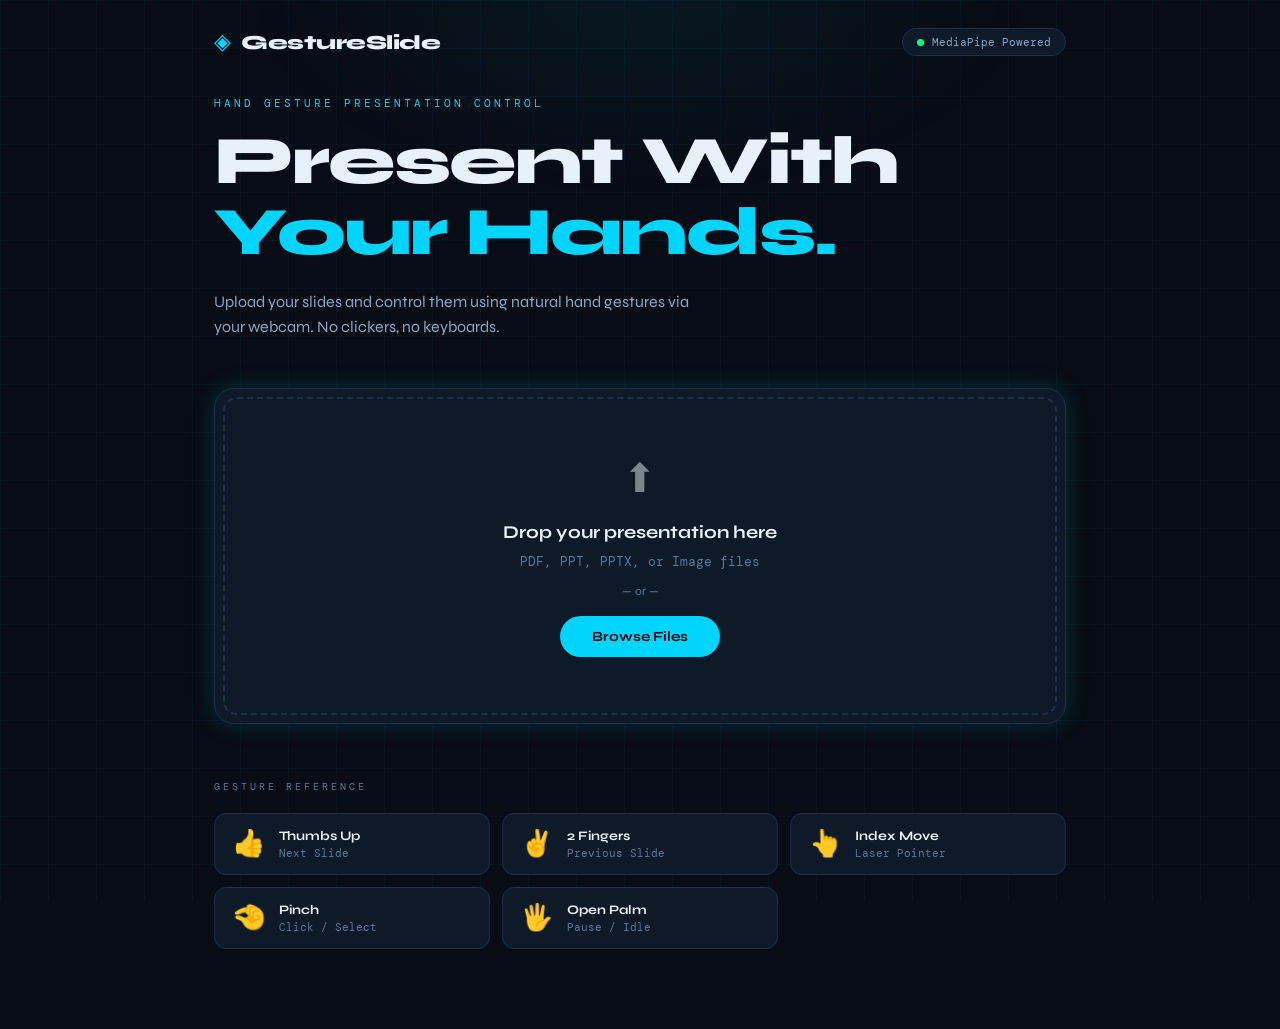
<file: templates/index.html>
<!DOCTYPE html>
<html lang="en">
<head>
  <meta charset="UTF-8" />
  <meta name="viewport" content="width=device-width, initial-scale=1.0"/>
  <title>GestureSlide — Upload</title>
  <link rel="preconnect" href="https://fonts.googleapis.com">
  <link href="https://fonts.googleapis.com/css2?family=Syne:wght@400;700;800&family=DM+Mono:wght@400;500&display=swap" rel="stylesheet">
  <link rel="stylesheet" href="/static/css/style.css">
</head>
<body>

<!-- Animated background grid -->
<div class="bg-grid"></div>
<div class="bg-glow"></div>

<div class="upload-page">

  <!-- Header -->
  <header class="header">
    <div class="logo">
      <span class="logo-icon">◈</span>
      <span class="logo-text">GestureSlide</span>
    </div>
    <div class="header-badge">
      <span class="dot pulse"></span>
      <span>MediaPipe Powered</span>
    </div>
  </header>

  <!-- Hero -->
  <section class="hero">
    <div class="hero-label">Hand Gesture Presentation Control</div>
    <h1 class="hero-title">Present With<br><span class="accent">Your Hands.</span></h1>
    <p class="hero-sub">Upload your slides and control them using natural hand gestures via your webcam. No clickers, no keyboards.</p>
  </section>

  <!-- Upload Card -->
  <div class="upload-card" id="uploadCard">
    <div class="upload-zone" id="dropZone">
      <div class="upload-icon">⬆</div>
      <div class="upload-title">Drop your presentation here</div>
      <div class="upload-sub">PDF, PPT, PPTX, or Image files</div>
      <div class="upload-or">— or —</div>
      <label class="btn-upload" for="fileInput">Browse Files</label>
      <input type="file" id="fileInput" accept=".pdf,.ppt,.pptx,.png,.jpg,.jpeg" hidden>
    </div>

    <!-- Progress (hidden until upload) -->
    <div class="upload-progress" id="uploadProgress" style="display:none">
      <div class="progress-label" id="progressLabel">Uploading…</div>
      <div class="progress-bar-track">
        <div class="progress-bar-fill" id="progressFill"></div>
      </div>
      <div class="progress-sub" id="progressSub">Processing slides…</div>
    </div>
  </div>

  <!-- Gesture Guide Preview -->
  <section class="gesture-preview">
    <div class="section-label">Gesture Reference</div>
    <div class="gesture-grid">
      <div class="gesture-chip">
        <span class="gesture-emoji">👍</span>
        <div>
          <div class="gesture-name">Thumbs Up</div>
          <div class="gesture-desc">Next Slide</div>
        </div>
      </div>
      <div class="gesture-chip">
        <span class="gesture-emoji">✌️</span>
        <div>
          <div class="gesture-name">2 Fingers</div>
          <div class="gesture-desc">Previous Slide</div>
        </div>
      </div>
      <div class="gesture-chip">
        <span class="gesture-emoji">👆</span>
        <div>
          <div class="gesture-name">Index Move</div>
          <div class="gesture-desc">Laser Pointer</div>
        </div>
      </div>
      <div class="gesture-chip">
        <span class="gesture-emoji">🤏</span>
        <div>
          <div class="gesture-name">Pinch</div>
          <div class="gesture-desc">Click / Select</div>
        </div>
      </div>
      <div class="gesture-chip">
        <span class="gesture-emoji">🖐️</span>
        <div>
          <div class="gesture-name">Open Palm</div>
          <div class="gesture-desc">Pause / Idle</div>
        </div>
      </div>
    </div>
  </section>

</div>

<script>
const dropZone = document.getElementById('dropZone');
const fileInput = document.getElementById('fileInput');
const uploadProgress = document.getElementById('uploadProgress');
const progressLabel = document.getElementById('progressLabel');
const progressFill = document.getElementById('progressFill');
const progressSub = document.getElementById('progressSub');

// Drag & drop
dropZone.addEventListener('dragover', e => {
  e.preventDefault();
  dropZone.classList.add('drag-over');
});
dropZone.addEventListener('dragleave', () => dropZone.classList.remove('drag-over'));
dropZone.addEventListener('drop', e => {
  e.preventDefault();
  dropZone.classList.remove('drag-over');
  const file = e.dataTransfer.files[0];
  if (file) uploadFile(file);
});
fileInput.addEventListener('change', e => {
  if (e.target.files[0]) uploadFile(e.target.files[0]);
});

function uploadFile(file) {
  const formData = new FormData();
  formData.append('file', file);

  // Show progress
  dropZone.style.display = 'none';
  uploadProgress.style.display = 'block';
  progressLabel.textContent = `Uploading ${file.name}…`;

  // Animate progress bar
  let pct = 0;
  const bar = setInterval(() => {
    pct = Math.min(pct + Math.random() * 8, 85);
    progressFill.style.width = pct + '%';
  }, 200);

  fetch('/upload', { method: 'POST', body: formData })
    .then(r => r.json())
    .then(data => {
      clearInterval(bar);
      if (data.success) {
        progressFill.style.width = '100%';
        progressLabel.textContent = `✓ Loaded ${data.total_slides} slides`;
        progressSub.textContent = 'Redirecting to viewer…';
        setTimeout(() => window.location.href = '/viewer', 900);
      } else {
        showError(data.error || 'Upload failed');
      }
    })
    .catch(err => {
      clearInterval(bar);
      showError('Server error — is Flask running?');
    });
}

function showError(msg) {
  dropZone.style.display = 'flex';
  uploadProgress.style.display = 'none';
  const err = document.createElement('div');
  err.className = 'error-msg';
  err.textContent = '⚠ ' + msg;
  dropZone.appendChild(err);
}
</script>
</body>
</html>
</file>
<file: static/css/style.css>
/* ─── GestureSlide — Design System ─── */
@import url('https://fonts.googleapis.com/css2?family=Syne:wght@400;700;800&family=DM+Mono:wght@400;500&display=swap');

:root {
  --bg: #080c14;
  --bg2: #0d1520;
  --bg3: #111d2e;
  --border: #1e3048;
  --accent: #00d4ff;
  --accent2: #e94560;
  --accent3: #00ff88;
  --text: #e8f0f8;
  --text-dim: #5a7a99;
  --text-mid: #8aa8c4;
  --card: #0e1a28;
  --font-head: 'Syne', sans-serif;
  --font-mono: 'DM Mono', monospace;
  --radius: 12px;
  --radius-sm: 7px;
  --glow: 0 0 24px rgba(0,212,255,0.18);
}

*, *::before, *::after { box-sizing: border-box; margin: 0; padding: 0; }

body {
  background: var(--bg);
  color: var(--text);
  font-family: var(--font-head);
  min-height: 100vh;
  overflow-x: hidden;
}

/* ── Background Effects ── */
.bg-grid {
  position: fixed; inset: 0; z-index: 0;
  background-image:
    linear-gradient(rgba(0,212,255,0.04) 1px, transparent 1px),
    linear-gradient(90deg, rgba(0,212,255,0.04) 1px, transparent 1px);
  background-size: 48px 48px;
  pointer-events: none;
}
.bg-glow {
  position: fixed; top: -200px; left: 50%; transform: translateX(-50%);
  width: 800px; height: 400px;
  background: radial-gradient(ellipse, rgba(0,212,255,0.06) 0%, transparent 70%);
  pointer-events: none; z-index: 0;
}

/* ── UPLOAD PAGE ── */
.upload-page {
  position: relative; z-index: 1;
  max-width: 900px; margin: 0 auto;
  padding: 0 24px 80px;
}

.header {
  display: flex; align-items: center; justify-content: space-between;
  padding: 28px 0 40px;
}
.logo { display: flex; align-items: center; gap: 10px; }
.logo-icon { font-size: 22px; color: var(--accent); }
.logo-text { font-size: 20px; font-weight: 800; letter-spacing: -0.5px; }
.header-badge {
  display: flex; align-items: center; gap: 8px;
  background: var(--card); border: 1px solid var(--border);
  padding: 6px 14px; border-radius: 100px;
  font-family: var(--font-mono); font-size: 11px; color: var(--text-mid);
}

.dot { width: 7px; height: 7px; border-radius: 50%; display: inline-block; }
.dot.pulse { background: var(--accent3); animation: pulse 1.8s ease-in-out infinite; }
.dot.green  { background: var(--accent3); animation: pulse 1.8s ease-in-out infinite; }
@keyframes pulse {
  0%, 100% { opacity: 1; box-shadow: 0 0 0 0 rgba(0,255,136,0.4); }
  50% { opacity: 0.7; box-shadow: 0 0 0 5px rgba(0,255,136,0); }
}

/* Hero */
.hero { margin-bottom: 48px; }
.hero-label {
  font-family: var(--font-mono); font-size: 11px; letter-spacing: 3px;
  color: var(--accent); text-transform: uppercase; margin-bottom: 16px;
}
.hero-title {
  font-size: clamp(42px, 6vw, 68px); font-weight: 800; line-height: 1.05;
  letter-spacing: -2px; margin-bottom: 20px;
}
.hero-title .accent { color: var(--accent); }
.hero-sub { font-size: 16px; color: var(--text-mid); max-width: 500px; line-height: 1.6; font-weight: 400; }

/* Upload Card */
.upload-card {
  background: var(--card);
  border: 1px solid var(--border);
  border-radius: 20px;
  padding: 8px;
  margin-bottom: 56px;
  box-shadow: var(--glow);
}
.upload-zone {
  border: 2px dashed var(--border);
  border-radius: 14px;
  padding: 56px 40px;
  display: flex; flex-direction: column; align-items: center; gap: 10px;
  transition: all 0.2s;
  cursor: pointer;
}
.upload-zone:hover, .upload-zone.drag-over {
  border-color: var(--accent);
  background: rgba(0,212,255,0.04);
}
.upload-icon { font-size: 40px; margin-bottom: 8px; opacity: 0.5; }
.upload-title { font-size: 18px; font-weight: 700; }
.upload-sub { font-size: 13px; color: var(--text-dim); font-family: var(--font-mono); }
.upload-or { font-size: 12px; color: var(--text-dim); margin: 4px 0; }
.btn-upload {
  background: var(--accent); color: var(--bg); font-family: var(--font-head);
  font-size: 14px; font-weight: 700; padding: 12px 32px;
  border-radius: 100px; cursor: pointer; border: none;
  transition: all 0.2s; margin-top: 4px;
}
.btn-upload:hover { background: #00ecff; transform: translateY(-2px); box-shadow: 0 8px 24px rgba(0,212,255,0.3); }

/* Progress */
.upload-progress { padding: 40px; }
.progress-label { font-size: 16px; font-weight: 700; margin-bottom: 16px; }
.progress-bar-track {
  background: var(--border); border-radius: 100px; height: 6px; overflow: hidden;
}
.progress-bar-fill {
  height: 100%; background: linear-gradient(90deg, var(--accent), var(--accent3));
  border-radius: 100px; width: 0%; transition: width 0.3s;
}
.progress-sub { font-size: 12px; color: var(--text-dim); margin-top: 12px; font-family: var(--font-mono); }
.error-msg { color: var(--accent2); font-size: 13px; font-family: var(--font-mono); margin-top: 8px; }

/* Gesture Grid */
.section-label {
  font-family: var(--font-mono); font-size: 10px; letter-spacing: 3px;
  color: var(--text-dim); text-transform: uppercase; margin-bottom: 20px;
}
.gesture-grid {
  display: grid; grid-template-columns: repeat(auto-fill, minmax(220px, 1fr)); gap: 12px;
}
.gesture-chip {
  display: flex; align-items: center; gap: 14px;
  background: var(--card); border: 1px solid var(--border);
  border-radius: var(--radius); padding: 14px 18px;
  transition: all 0.2s;
}
.gesture-chip:hover { border-color: var(--accent); transform: translateY(-2px); }
.gesture-emoji { font-size: 26px; }
.gesture-name { font-size: 13px; font-weight: 700; }
.gesture-desc { font-size: 11px; color: var(--text-dim); font-family: var(--font-mono); margin-top: 2px; }


/* ═══════════════════════════════════════════
   VIEWER PAGE
═══════════════════════════════════════════ */
.viewer-body { overflow: hidden; height: 100vh; }

.viewer-layout {
  display: grid; grid-template-columns: 1fr 320px;
  height: 100vh; position: relative; z-index: 1;
}

/* Slide panel */
.slide-panel {
  display: flex; flex-direction: column;
  background: var(--bg); border-right: 1px solid var(--border);
  overflow: hidden;
}

.slide-topbar {
  display: flex; align-items: center; justify-content: space-between;
  padding: 14px 20px; border-bottom: 1px solid var(--border);
  flex-shrink: 0;
}
.back-btn {
  font-family: var(--font-mono); font-size: 12px; color: var(--text-dim);
  text-decoration: none; transition: color 0.2s;
}
.back-btn:hover { color: var(--accent); }
.slide-title { font-size: 13px; font-weight: 700; color: var(--text-mid); max-width: 300px; overflow: hidden; text-overflow: ellipsis; white-space: nowrap; }
.status-badge {
  display: flex; align-items: center; gap: 7px;
  font-family: var(--font-mono); font-size: 10px; letter-spacing: 2px;
  background: var(--card); border: 1px solid var(--border);
  padding: 5px 12px; border-radius: 100px;
}

/* Slide Stage */
.slide-stage {
  flex: 1; position: relative;
  display: flex; align-items: center; justify-content: center;
  background: #050a10; overflow: hidden;
}
#slideImg {
  max-width: 100%; max-height: 100%;
  object-fit: contain; display: block;
  user-select: none;
  transition: opacity 0.25s;
}

/* Fallback colored slides */
.slide-fallback {
  width: 100%; height: 100%;
  display: flex; flex-direction: column;
  align-items: center; justify-content: center;
  background: linear-gradient(135deg, #0d1520, #1a2a40);
  gap: 16px; padding: 40px;
}
.fallback-num {
  font-size: 80px; font-weight: 800; opacity: 0.15; line-height: 1;
}
.fallback-title {
  font-size: 32px; font-weight: 800; text-align: center;
  color: var(--accent);
}
.fallback-sub {
  font-size: 16px; color: var(--text-mid); text-align: center;
  font-family: var(--font-mono);
}

/* Laser dot */
.laser-dot {
  position: absolute; width: 16px; height: 16px;
  border-radius: 50%; background: var(--accent2);
  box-shadow: 0 0 12px 4px rgba(233,69,96,0.6);
  pointer-events: none; opacity: 0;
  transform: translate(-50%, -50%);
  transition: opacity 0.15s;
}
.laser-dot.visible { opacity: 1; }

/* Lock overlay */
.lock-overlay {
  position: absolute; inset: 0;
  background: rgba(5,10,16,0.88);
  display: flex; flex-direction: column;
  align-items: center; justify-content: center; gap: 14px;
  backdrop-filter: blur(4px);
}
.lock-icon { font-size: 64px; }
.lock-text { font-size: 24px; font-weight: 800; color: var(--accent2); letter-spacing: 4px; }
.lock-sub { font-size: 13px; color: var(--text-mid); font-family: var(--font-mono); }

/* Slide controls */
.slide-controls {
  display: flex; align-items: center; justify-content: center; gap: 20px;
  padding: 12px; border-top: 1px solid var(--border); flex-shrink: 0;
}
.ctrl-btn {
  background: var(--card); border: 1px solid var(--border);
  color: var(--text); font-family: var(--font-head); font-size: 13px; font-weight: 700;
  padding: 8px 24px; border-radius: 100px; cursor: pointer;
  transition: all 0.15s;
}
.ctrl-btn:hover { border-color: var(--accent); color: var(--accent); }
.slide-counter { font-family: var(--font-mono); font-size: 13px; color: var(--text-mid); }

/* Thumbnail strip */
.thumb-strip {
  display: flex; gap: 8px; padding: 10px 16px;
  overflow-x: auto; border-top: 1px solid var(--border);
  flex-shrink: 0; min-height: 72px;
  scrollbar-width: thin; scrollbar-color: var(--border) transparent;
}
.thumb {
  flex-shrink: 0; width: 80px; height: 50px;
  border: 2px solid var(--border); border-radius: 5px;
  overflow: hidden; cursor: pointer; transition: border-color 0.15s;
  background: var(--bg2);
}
.thumb img { width: 100%; height: 100%; object-fit: cover; }
.thumb.active { border-color: var(--accent); }
.thumb-color {
  width: 100%; height: 100%;
  display: flex; align-items: center; justify-content: center;
  font-size: 11px; font-weight: 700; color: rgba(255,255,255,0.5);
}

/* ── SIDEBAR ── */
.sidebar {
  display: flex; flex-direction: column;
  background: var(--bg2); overflow-y: auto;
  scrollbar-width: thin;
}
.sidebar-label {
  font-family: var(--font-mono); font-size: 10px; letter-spacing: 3px;
  color: var(--text-dim); text-transform: uppercase; margin-bottom: 14px;
}

/* Camera section */
.cam-section { padding: 18px; border-bottom: 1px solid var(--border); }
.cam-wrapper {
  position: relative; width: 100%; aspect-ratio: 4/3;
  background: #000; border-radius: var(--radius); overflow: hidden;
  border: 1px solid var(--border); margin-bottom: 10px;
}
#camVideo { width: 100%; height: 100%; object-fit: cover; transform: scaleX(-1); }
#camCanvas {
  position: absolute; inset: 0; width: 100%; height: 100%;
  transform: scaleX(-1); pointer-events: none;
}
.cam-overlay-label {
  position: absolute; bottom: 8px; left: 8px;
  background: rgba(0,0,0,0.7); color: var(--accent);
  font-family: var(--font-mono); font-size: 10px; letter-spacing: 1px;
  padding: 3px 8px; border-radius: 4px; text-transform: uppercase;
}
.cam-status {
  position: absolute; top: 8px; right: 8px;
  font-family: var(--font-mono); font-size: 10px; color: var(--text-dim);
  background: rgba(0,0,0,0.6); padding: 2px 8px; border-radius: 4px;
}
.btn-cam {
  width: 100%; background: var(--card); border: 1px solid var(--border);
  color: var(--text); font-family: var(--font-head); font-size: 13px; font-weight: 700;
  padding: 9px; border-radius: var(--radius-sm); cursor: pointer; transition: all 0.15s;
}
.btn-cam:hover { border-color: var(--accent); color: var(--accent); }
.btn-cam.active { background: rgba(233,69,96,0.15); border-color: var(--accent2); color: var(--accent2); }

/* Gesture list */
.guide-section { padding: 18px; border-bottom: 1px solid var(--border); }
.gesture-list { display: flex; flex-direction: column; gap: 6px; }
.gesture-row {
  display: flex; align-items: center; gap: 10px;
  background: var(--card); border: 1px solid var(--border);
  border-radius: var(--radius-sm); padding: 8px 10px;
  transition: all 0.15s;
}
.gesture-row.active {
  border-color: var(--accent); background: rgba(0,212,255,0.08);
}
.g-icon { font-size: 20px; width: 28px; text-align: center; }
.g-info { flex: 1; }
.g-name { font-size: 12px; font-weight: 700; }
.g-action { font-size: 10px; color: var(--text-dim); font-family: var(--font-mono); margin-top: 1px; }
.g-indicator {
  width: 6px; height: 6px; border-radius: 50%;
  background: var(--border); transition: background 0.2s;
}
.gesture-row.active .g-indicator { background: var(--accent); box-shadow: 0 0 6px var(--accent); }

/* Status section */
.status-section { padding: 18px; }
.status-grid {
  display: grid; grid-template-columns: 1fr 1fr; gap: 8px; margin-bottom: 12px;
}
.stat-box {
  background: var(--card); border: 1px solid var(--border);
  border-radius: var(--radius-sm); padding: 12px;
  text-align: center;
}
.stat-val { font-size: 20px; font-weight: 800; color: var(--accent); font-family: var(--font-mono); }
.stat-key { font-size: 10px; color: var(--text-dim); font-family: var(--font-mono); margin-top: 3px; letter-spacing: 1px; }
.btn-lock {
  width: 100%; background: rgba(233,69,96,0.1); border: 1px solid rgba(233,69,96,0.3);
  color: var(--accent2); font-family: var(--font-head); font-size: 13px; font-weight: 700;
  padding: 9px; border-radius: var(--radius-sm); cursor: pointer; transition: all 0.15s;
}
.btn-lock:hover { background: rgba(233,69,96,0.2); }

/* Slide transition animation */
@keyframes slideIn {
  from { opacity: 0; transform: scale(0.97); }
  to   { opacity: 1; transform: scale(1); }
}
.slide-anim { animation: slideIn 0.25s ease forwards; }

/* ── WHITEBOARD STYLES ── */

/* Full-stage canvas overlay */
.whiteboard-layer {
  position: absolute; inset: 0;
  width: 100%; height: 100%;
  z-index: 10;
  pointer-events: none;
  opacity: 1;
  transition: opacity 0.15s;
}

/* Hide whiteboard canvas when in presentation mode */
body.mode-presentation .whiteboard-layer {
  display: none;
}
body.mode-whiteboard .whiteboard-layer {
  display: block;
}

/* Mode toggle section */
.mode-section {
  padding: 14px 18px;
  border-bottom: 1px solid var(--border);
}
.mode-toggle-wrap {
  display: grid; grid-template-columns: 1fr 1fr; gap: 6px;
}
.mode-btn {
  background: var(--card); border: 1px solid var(--border);
  color: var(--text-mid); font-family: var(--font-head);
  font-size: 11px; font-weight: 700; padding: 8px 6px;
  border-radius: var(--radius-sm); cursor: pointer;
  transition: all 0.2s; display: flex; align-items: center;
  justify-content: center; gap: 5px; letter-spacing: 0.3px;
}
.mode-btn:hover {
  border-color: var(--accent); color: var(--accent);
}
.mode-btn.active {
  background: rgba(0,212,255,0.12);
  border-color: var(--accent);
  color: var(--accent);
}
.mode-btn.active.wb {
  background: rgba(233,69,96,0.12);
  border-color: var(--accent2);
  color: var(--accent2);
}
.mode-icon { font-size: 14px; }

/* Whiteboard guide section */
.whiteboard-guide { border-top: 1px solid var(--border); }

/* Color picker */
.wb-tools { margin-top: 4px; }
.color-picker {
  display: flex; gap: 8px; flex-wrap: wrap; margin-bottom: 10px;
}
.color-dot {
  width: 26px; height: 26px; border-radius: 50%;
  border: 2px solid transparent; cursor: pointer;
  transition: all 0.15s; padding: 0;
  box-shadow: 0 2px 6px rgba(0,0,0,0.3);
}
.color-dot:hover { transform: scale(1.18); }
.color-dot.active {
  border-color: #fff;
  box-shadow: 0 0 0 3px rgba(255,255,255,0.25), 0 2px 6px rgba(0,0,0,0.3);
  transform: scale(1.1);
}

/* Whiteboard action buttons */
.wb-actions {
  display: grid; grid-template-columns: 1fr 1fr; gap: 5px;
}
.wb-action-btn {
  background: var(--card); border: 1px solid var(--border);
  color: var(--text-mid); font-family: var(--font-head);
  font-size: 11px; font-weight: 700; padding: 7px 4px;
  border-radius: var(--radius-sm); cursor: pointer;
  transition: all 0.15s; text-align: center;
}
.wb-action-btn:hover {
  border-color: var(--accent); color: var(--accent);
}
.wb-action-btn.danger {
  border-color: rgba(233,69,96,0.3); color: var(--accent2);
}
.wb-action-btn.danger:hover {
  background: rgba(233,69,96,0.15);
}

/* Eraser cursor indicator in camera overlay */
.cam-overlay-label.erasing {
  background: rgba(233,69,96,0.75);
  color: #fff;
}

/* Palm-hold progress ring on gesture row */
@keyframes palmHoldPulse {
  0%,100% { box-shadow: 0 0 0 0 rgba(0,212,255,0.5); }
  50%      { box-shadow: 0 0 0 6px rgba(0,212,255,0); }
}
.gesture-row.active .g-indicator {
  animation: palmHoldPulse 0.6s ease infinite;
}

/* Whiteboard mode body indicator */
body.mode-whiteboard .slide-topbar {
  background: linear-gradient(90deg, rgba(233,69,96,0.06), transparent);
  border-bottom-color: rgba(233,69,96,0.3);
}
</file>
